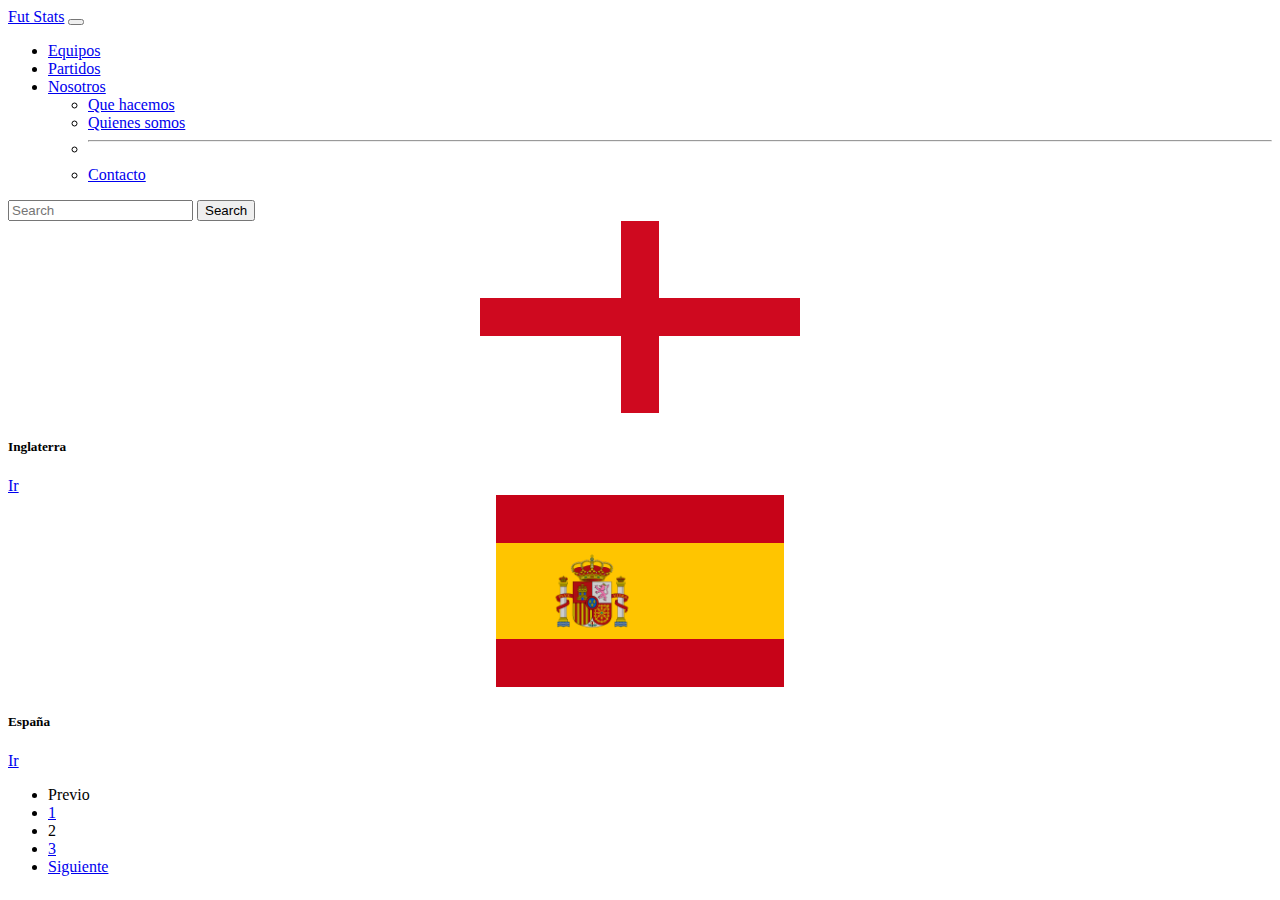
<file: teams.html>
<!DOCTYPE html>
<html lang="en">

<head>
    <meta charset="UTF-8">
    <meta http-equiv="X-UA-Compatible" content="IE=edge">
    <meta name="viewport" content="width=device-width, initial-scale=1.0">
    <link href="https://cdn.jsdelivr.net/npm/bootstrap@5.1.3/dist/css/bootstrap.min.css" rel="stylesheet"
        integrity="sha384-1BmE4kWBq78iYhFldvKuhfTAU6auU8tT94WrHftjDbrCEXSU1oBoqyl2QvZ6jIW3" crossorigin="anonymous">
    <link rel="stylesheet" href="styles.css">
    <title>Fut Stats</title>
</head>

<body>
    <nav class="navbar navbar-expand-md navbar-light bg-light">
        <div class="container-fluid">
            <a class="navbar-brand" href="index.html">Fut Stats</a>
            <button class="navbar-toggler" type="button" data-bs-toggle="collapse"
                data-bs-target="#navbarSupportedContent" aria-controls="navbarSupportedContent" aria-expanded="false"
                aria-label="Toggle navigation">
                <span class="navbar-toggler-icon"></span>
            </button>
            <div class="collapse navbar-collapse" id="navbarSupportedContent">
                <ul class="navbar-nav me-auto mb-2 mb-lg-0">
                    <li class="nav-item">
                        <a class="nav-link active" aria-current="page" href="#">Equipos</a>
                    </li>
                    <li class="nav-item">
                        <a class="nav-link" href="games.html">Partidos</a>
                    </li>
                    <li class="nav-item dropdown">
                        <a class="nav-link dropdown-toggle" href="#" id="navbarDropdown" role="button"
                            data-bs-toggle="dropdown" aria-expanded="false">
                            Nosotros
                        </a>
                        <ul class="dropdown-menu" aria-labelledby="navbarDropdown">
                            <li><a class="dropdown-item" href="./us.html">Que hacemos</a></li>
                            <li><a class="dropdown-item" href="./us.html">Quienes somos</a></li>
                            <li>
                                <hr class="dropdown-divider">
                            </li>
                            <li><a class="dropdown-item" href="./us.html">Contacto</a></li>
                        </ul>
                    </li>
                </ul>
                <form class="d-flex">
                    <input class="form-control me-2" type="search" placeholder="Search" aria-label="Search">
                    <button class="btn btn-outline-success" type="submit">Search</button>
                </form>
            </div>
        </div>
    </nav>
    <div class="row p-3">

        <div class="col-sm-3">
            <div class="card">
                <img src="./img/england.png" class="card-img-top" alt="England flag" height="10%">
                <div class="card-body">
                    <h5 class="card-title">Inglaterra</h5>
                    <a href="teams/england.html" class="btn btn-primary">Ir</a>
                </div>
            </div>
        </div>

        <div class="col-sm-3">
            <div class="card">
                <img src="./img/spain.png" class="card-img-top" alt="Spain flag" height="250">
                <div class="card-body">
                    <h5 class="card-title">España</h5>
                    <a href="#" class="btn btn-primary disabled">Ir</a>
                </div>
            </div>
        </div>


    </div>
    <div class="row p-3">

        <nav aria-label="Paginas">
            <ul class="pagination">
                <li class="page-item disabled">
                    <span class="page-link">Previo</span>
                </li>
                <li class="page-item active" aria-current="page"><a class="page-link" href="#">1</a></li>
                <li class="page-item">
                    <span class="page-link">2</span>
                </li>
                <li class="page-item"><a class="page-link" href="#">3</a></li>
                <li class="page-item disabled">
                    <a class="page-link" href="#">Siguiente</a>
                </li>
            </ul>
        </nav>
    </div>
    </div>

    <script src="https://cdn.jsdelivr.net/npm/bootstrap@5.1.3/dist/js/bootstrap.bundle.min.js"
        integrity="sha384-ka7Sk0Gln4gmtz2MlQnikT1wXgYsOg+OMhuP+IlRH9sENBO0LRn5q+8nbTov4+1p"
        crossorigin="anonymous"></script>
</body>

</html>
</file>
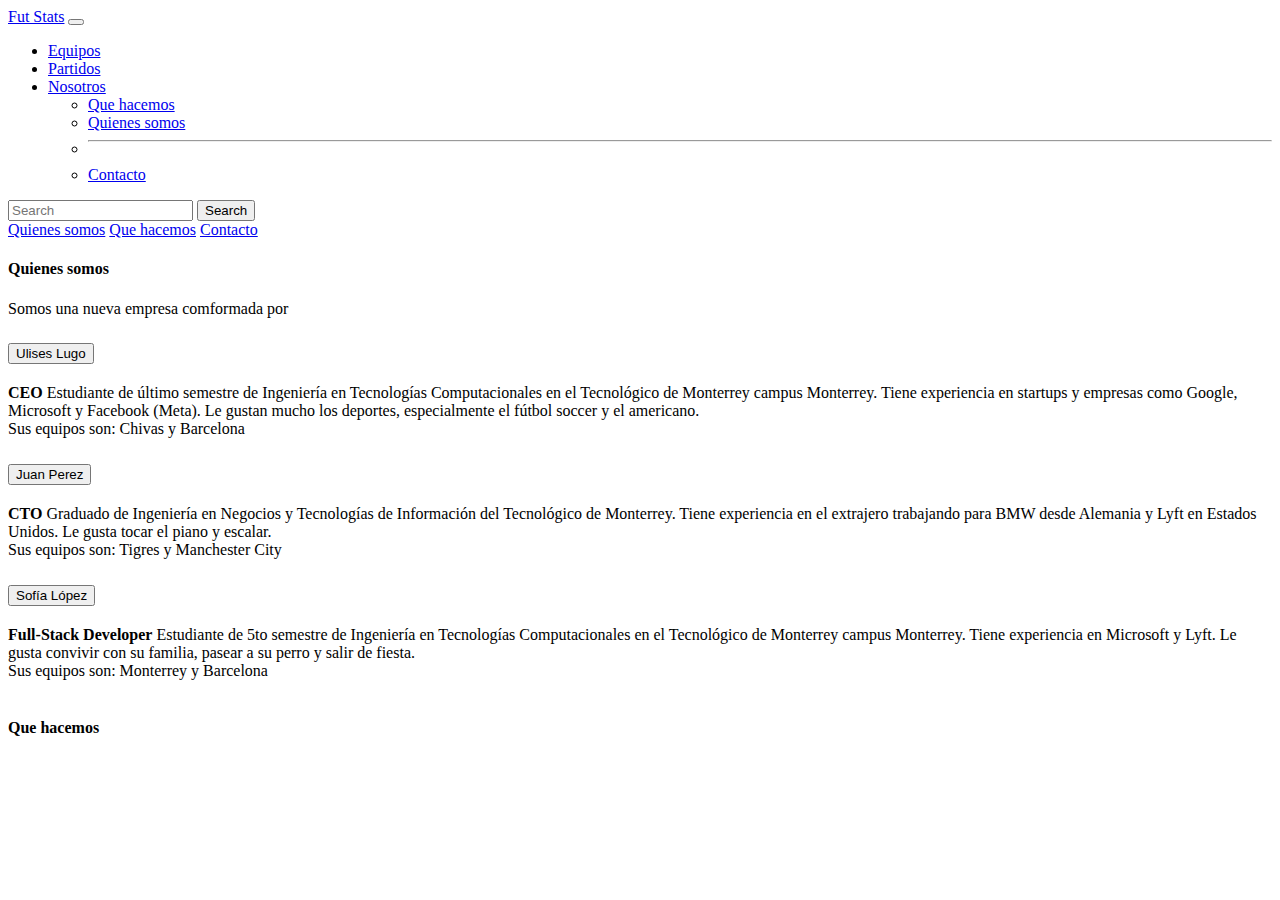
<file: us.html>
<!DOCTYPE html>
<html lang="en">

<head>
    <meta charset="UTF-8">
    <meta http-equiv="X-UA-Compatible" content="IE=edge">
    <meta name="viewport" content="width=device-width, initial-scale=1.0">
    <link href="https://cdn.jsdelivr.net/npm/bootstrap@5.1.3/dist/css/bootstrap.min.css" rel="stylesheet"
        integrity="sha384-1BmE4kWBq78iYhFldvKuhfTAU6auU8tT94WrHftjDbrCEXSU1oBoqyl2QvZ6jIW3" crossorigin="anonymous">
    <title>Fut Stats</title>
</head>

<body>
    <nav class="navbar navbar-expand-md navbar-light bg-light">
        <div class="container-fluid">
            <a class="navbar-brand" href="index.html" aria-current="page">Fut Stats</a>
            <button class="navbar-toggler" type="button" data-bs-toggle="collapse"
                data-bs-target="#navbarSupportedContent" aria-controls="navbarSupportedContent" aria-expanded="false"
                aria-label="Toggle navigation">
                <span class="navbar-toggler-icon"></span>
            </button>
            <div class="collapse navbar-collapse" id="navbarSupportedContent">
                <ul class="navbar-nav me-auto mb-2 mb-lg-0">
                    <li class="nav-item">
                        <a class="nav-link" href="teams.html">Equipos</a>
                    </li>
                    <li class="nav-item">
                        <a class="nav-link" href="games.html">Partidos</a>
                    </li>
                    <li class="nav-item dropdown">
                        <a class="nav-link dropdown-toggle" href="#" id="navbarDropdown" role="button"
                            data-bs-toggle="dropdown" aria-expanded="false">
                            Nosotros
                        </a>
                        <ul class="dropdown-menu" aria-labelledby="navbarDropdown">
                            <li><a class="dropdown-item" href="./us.html">Que hacemos</a></li>
                            <li><a class="dropdown-item" href="./us.html">Quienes somos</a></li>
                            <li>
                                <hr class="dropdown-divider">
                            </li>
                            <li><a class="dropdown-item" href="./us.html">Contacto</a></li>
                        </ul>
                    </li>
                </ul>
                <form class="d-flex">
                    <input class="form-control me-2" type="search" placeholder="Search" aria-label="Search">
                    <button class="btn btn-outline-success" type="submit">Search</button>
                </form>
            </div>
        </div>
    </nav>
    <div class="row p-3">
        <div class="col-4">

            <div id="list-example" class="list-group">
                <a class="list-group-item list-group-item-action" href="#list-item-1">Quienes somos</a>
                <a class="list-group-item list-group-item-action" href="#list-item-2">Que hacemos</a>
                <a class="list-group-item list-group-item-action" href="#list-item-3">Contacto</a>
            </div>
        </div>

        <div class="col-8" style="height:500px;overflow-y: scroll;" data-bs-spy="scroll" data-bs-target="#list-example"
            data-bs-offset="0" class="scrollspy-example" tabindex="0">
            <h4 id="list-item-1">Quienes somos</h4>
            <p> Somos una nueva empresa comformada por</p>
            <div class="accordion" id="accordionPanelsStayOpenExample">
                <div class="accordion-item">
                    <h2 class="accordion-header" id="panelsStayOpen-headingOne">
                        <button class="accordion-button" type="button" data-bs-toggle="collapse"
                            data-bs-target="#panelsStayOpen-collapseOne" aria-expanded="true"
                            aria-controls="panelsStayOpen-collapseOne">
                            Ulises Lugo
                        </button>
                    </h2>
                    <div id="panelsStayOpen-collapseOne" class="accordion-collapse collapse show"
                        aria-labelledby="panelsStayOpen-headingOne">
                        <div class="accordion-body">
                            <strong>CEO</strong> Estudiante de último semestre de Ingeniería en Tecnologías
                            Computacionales
                            en el Tecnológico de Monterrey campus Monterrey. Tiene experiencia en startups y empresas
                            como
                            Google, Microsoft y Facebook (Meta). Le gustan mucho los deportes, especialmente el fútbol
                            soccer
                            y el americano. <br>
                            Sus equipos son: Chivas y Barcelona
                        </div>
                    </div>
                </div>
                <div class="accordion-item">
                    <h2 class="accordion-header" id="panelsStayOpen-headingTwo">
                        <button class="accordion-button collapsed" type="button" data-bs-toggle="collapse"
                            data-bs-target="#panelsStayOpen-collapseTwo" aria-expanded="false"
                            aria-controls="panelsStayOpen-collapseTwo">
                            Juan Perez
                        </button>
                    </h2>
                    <div id="panelsStayOpen-collapseTwo" class="accordion-collapse collapse"
                        aria-labelledby="panelsStayOpen-headingTwo">
                        <div class="accordion-body">
                            <strong>CTO</strong> Graduado de Ingeniería en Negocios y Tecnologías de Información del
                            Tecnológico de Monterrey. Tiene experiencia en el extrajero trabajando para BMW desde
                            Alemania y
                            Lyft en Estados Unidos. Le gusta tocar el piano y escalar.
                            <br>
                            Sus equipos son: Tigres y Manchester City
                        </div>
                    </div>
                </div>
                <div class="accordion-item">
                    <h2 class="accordion-header" id="panelsStayOpen-headingThree">
                        <button class="accordion-button collapsed" type="button" data-bs-toggle="collapse"
                            data-bs-target="#panelsStayOpen-collapseThree" aria-expanded="false"
                            aria-controls="panelsStayOpen-collapseThree">
                            Sofía López
                        </button>
                    </h2>
                    <div id="panelsStayOpen-collapseThree" class="accordion-collapse collapse"
                        aria-labelledby="panelsStayOpen-headingThree">
                        <div class="accordion-body">
                            <strong>Full-Stack Developer</strong> Estudiante de 5to semestre de Ingeniería en
                            Tecnologías
                            Computacionales en el Tecnológico de Monterrey campus Monterrey. Tiene experiencia en
                            Microsoft y
                            Lyft. Le gusta convivir con su familia, pasear a su perro y salir de fiesta.
                            <br>
                            Sus equipos son: Monterrey y Barcelona
                        </div>
                    </div>
                </div>
            </div>
            <br>
            <h4 id="list-item-2">Que hacemos</h4>
            <p> Nos encargamos de proporcionar al usuario las estadisticas completas del mundo del fútbol.
                <br>
                Esto incluye el seguimiento de partidos en vivo y la información de los equipos.
            </p>
            <h4 id="list-item-3">Contacto</h4>
            <p>Déjanos un mensaje en el espacio de abajo</p>

            <form>
                <div class="mb-3">
                    <label for="correo" class="form-label">Correo Electrónico</label>
                    <input type="email" class="form-control" id="correo" placeholder="hola@ejemplo.com">
                </div>
                <div class="mb-3">
                    <label for="exampleFormControlTextarea1" class="form-label">Example textarea</label>
                    <textarea class="form-control" id="exampleFormControlTextarea1" rows="3"></textarea>
                </div>
                <br>
                <button class="btn btn-outline-primary" type="submit">Search</button>
            </form>
        </div>
    </div>

    <script src="https://cdn.jsdelivr.net/npm/bootstrap@5.1.3/dist/js/bootstrap.bundle.min.js"
        integrity="sha384-ka7Sk0Gln4gmtz2MlQnikT1wXgYsOg+OMhuP+IlRH9sENBO0LRn5q+8nbTov4+1p"
        crossorigin="anonymous"></script>
</body>

</html>
</file>
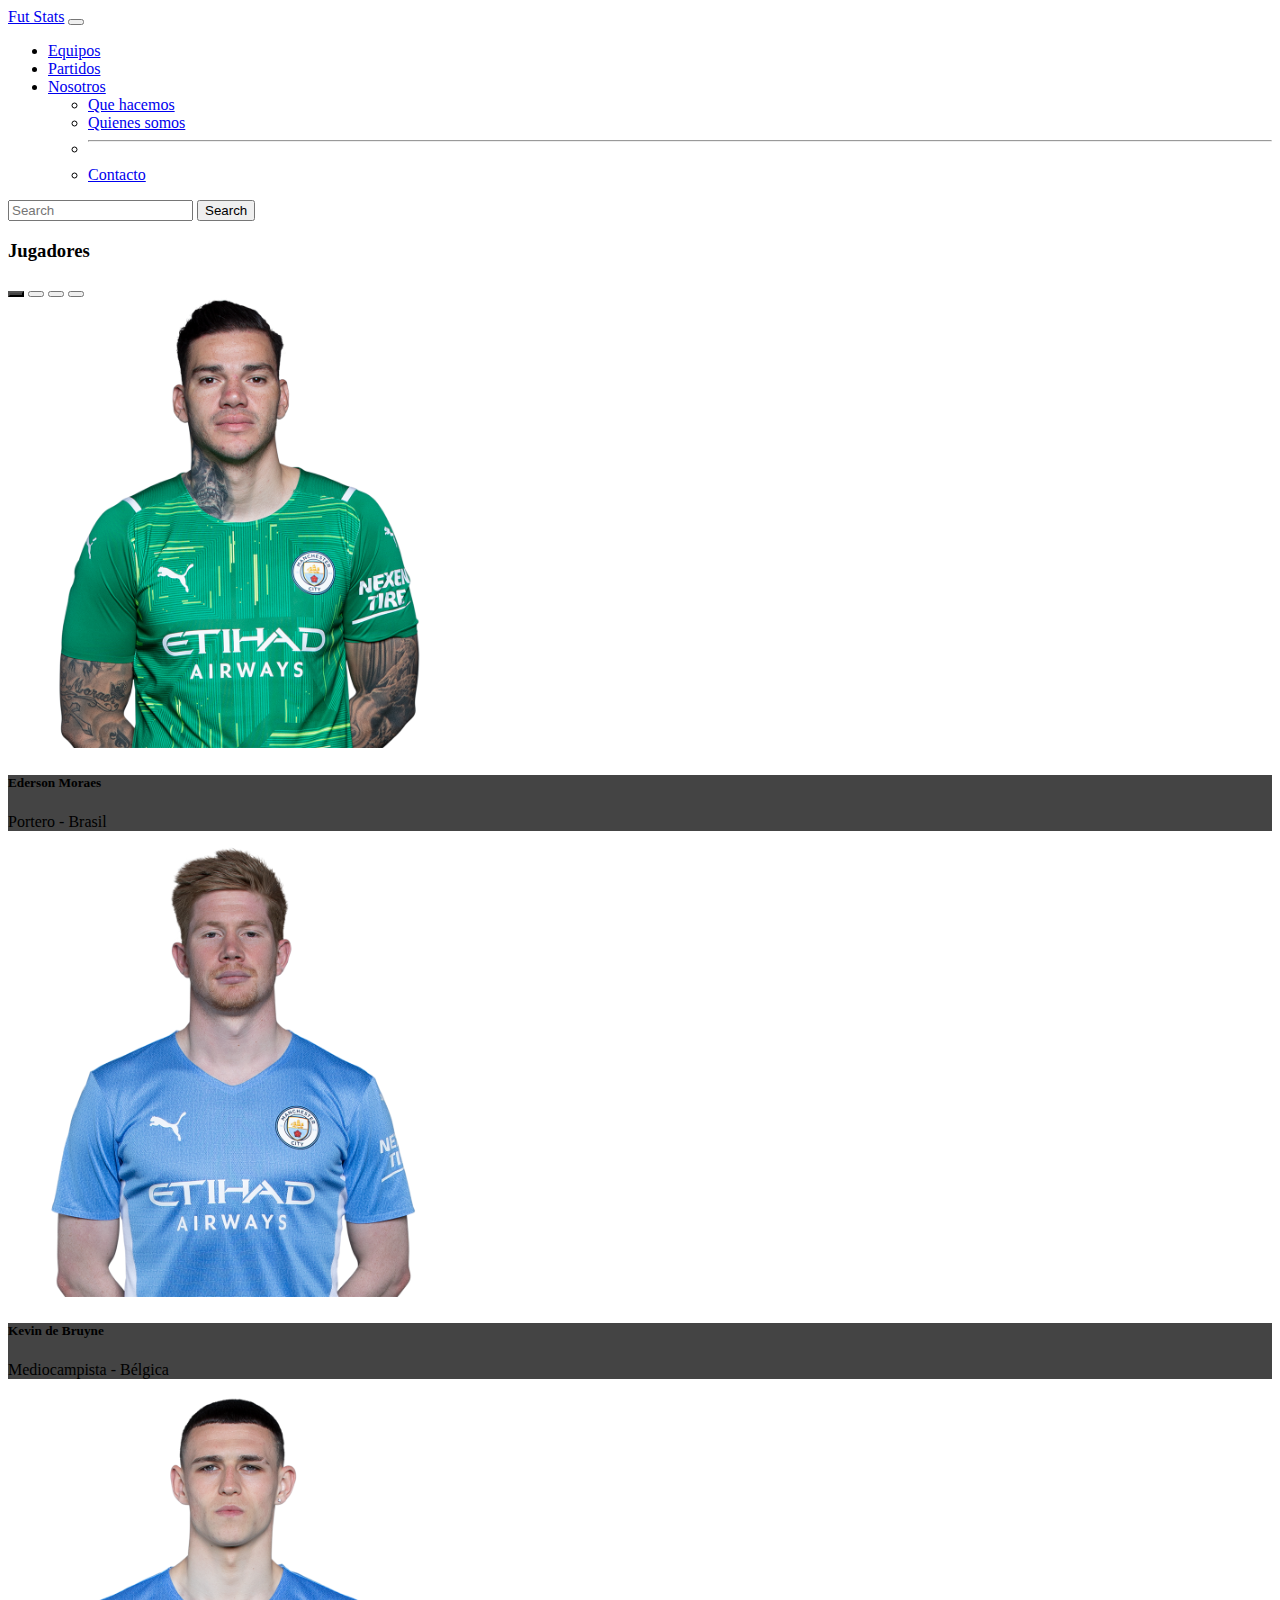
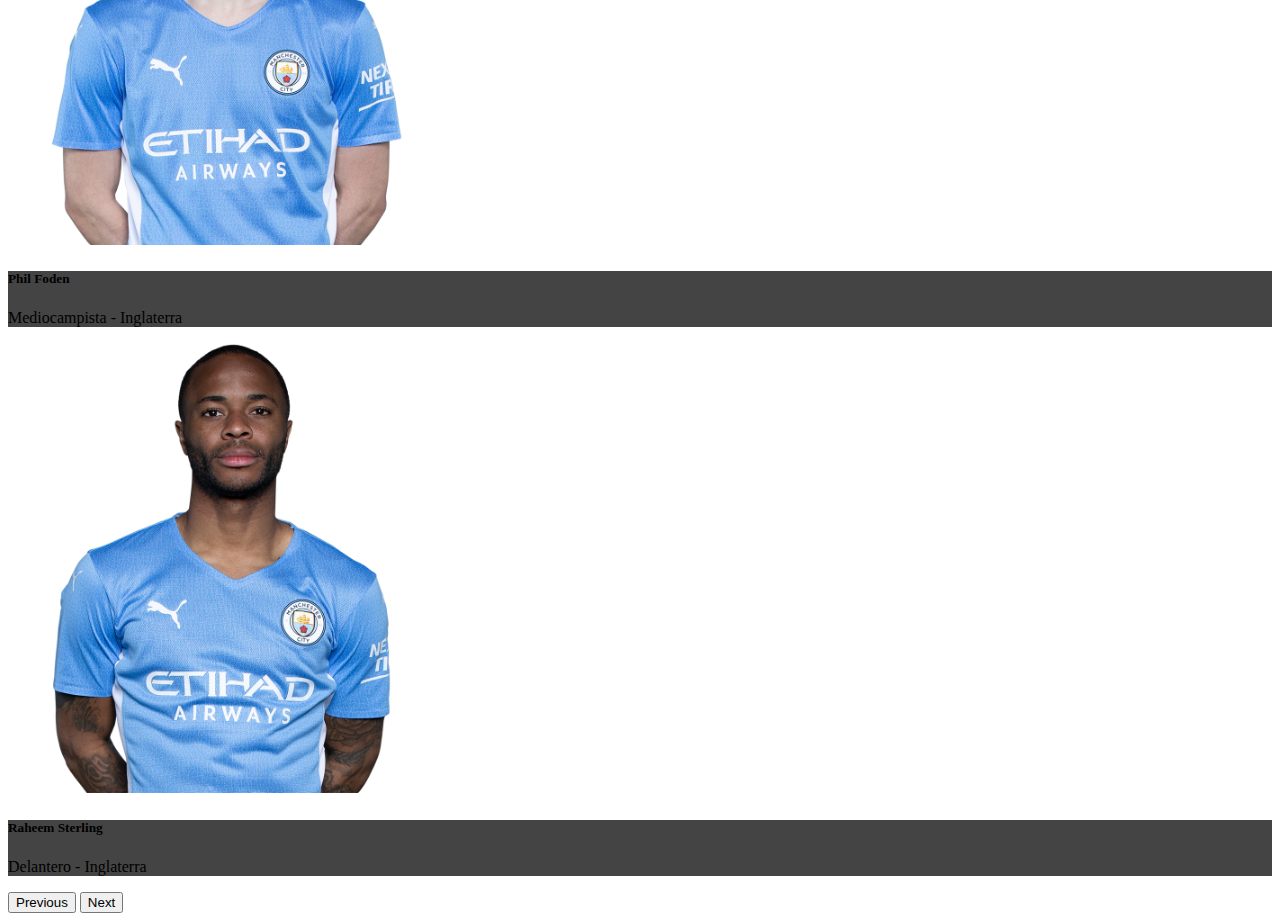
<file: teams/city.html>
<!DOCTYPE html>
<html lang="en">

<head>
    <meta charset="UTF-8">
    <meta http-equiv="X-UA-Compatible" content="IE=edge">
    <meta name="viewport" content="width=device-width, initial-scale=1.0">
    <link href="https://cdn.jsdelivr.net/npm/bootstrap@5.1.3/dist/css/bootstrap.min.css" rel="stylesheet"
        integrity="sha384-1BmE4kWBq78iYhFldvKuhfTAU6auU8tT94WrHftjDbrCEXSU1oBoqyl2QvZ6jIW3" crossorigin="anonymous">
    <link rel="stylesheet" href="./../styles.css">
    <title>Fut Stats</title>
</head>

<body>
    <nav class="navbar navbar-expand-md navbar-light bg-light">
        <div class="container-fluid">
            <a class="navbar-brand" href="./../index.html">Fut Stats</a>
            <button class="navbar-toggler" type="button" data-bs-toggle="collapse"
                data-bs-target="#navbarSupportedContent" aria-controls="navbarSupportedContent" aria-expanded="false"
                aria-label="Toggle navigation">
                <span class="navbar-toggler-icon"></span>
            </button>
            <div class="collapse navbar-collapse" id="navbarSupportedContent">
                <ul class="navbar-nav me-auto mb-2 mb-lg-0">
                    <li class="nav-item">
                        <a class="nav-link active" aria-current="page" href="./../teams.html">Equipos</a>
                    </li>
                    <li class="nav-item">
                        <a class="nav-link" href="./../games.html">Partidos</a>
                    </li>
                    <li class="nav-item dropdown">
                        <a class="nav-link dropdown-toggle" href="#" id="navbarDropdown" role="button"
                            data-bs-toggle="dropdown" aria-expanded="false">
                            Nosotros
                        </a>
                        <ul class="dropdown-menu" aria-labelledby="navbarDropdown">
                            <li><a class="dropdown-item" href="./../us.html">Que hacemos</a></li>
                            <li><a class="dropdown-item" href="./../us.html">Quienes somos</a></li>
                            <li>
                                <hr class="dropdown-divider">
                            </li>
                            <li><a class="dropdown-item" href="./../us.html">Contacto</a></li>
                        </ul>
                    </li>
                </ul>
                <form class="d-flex">
                    <input class="form-control me-2" type="search" placeholder="Search" aria-label="Search">
                    <button class="btn btn-outline-success" type="submit">Search</button>
                </form>
            </div>
        </div>
    </nav>
    <div class="row p-4">
        <h3>Jugadores</h3>
        <div id="carouselExampleCaptions" class="carousel slide" data-bs-ride="carousel">
            <div class="carousel-indicators">
              <button type="button" data-bs-target="#carouselExampleCaptions" data-bs-slide-to="0" class="active" aria-current="true" aria-label="Slide 1"></button>
              <button type="button" data-bs-target="#carouselExampleCaptions" data-bs-slide-to="1" aria-label="Slide 2"></button>
              <button type="button" data-bs-target="#carouselExampleCaptions" data-bs-slide-to="2" aria-label="Slide 3"></button>
              <button type="button" data-bs-target="#carouselExampleCaptions" data-bs-slide-to="3" aria-label="Slide 4"></button>
            </div>
            <div class="carousel-inner">
              <div class="carousel-item active">
                <img src="./../img/ederson.png" class="d-block w-100" alt="...">
                <div class="carousel-caption d-none d-md-block">
                  <h5>Ederson Moraes</h5>
                  <p>Portero - Brasil</p>
                </div>
              </div>
              <div class="carousel-item">
                <img src="./../img/debruyne.png" class="d-block w-100" alt="...">
                <div class="carousel-caption d-none d-md-block">
                  <h5>Kevin de Bruyne</h5>
                  <p>Mediocampista - Bélgica</p>
                </div>
              </div>
              <div class="carousel-item">
                <img src="./../img/foden.png" class="d-block w-100" alt="...">
                <div class="carousel-caption d-none d-md-block">
                  <h5>Phil Foden</h5>
                  <p>Mediocampista - Inglaterra</p>
                </div>
              </div>
              <div class="carousel-item">
                <img src="./../img/sterling.png" class="d-block w-100" alt="...">
                <div class="carousel-caption d-none d-md-block">
                  <h5>Raheem Sterling</h5>
                  <p>Delantero - Inglaterra</p>
                </div>
              </div>
            </div>
            <button class="carousel-control-prev" type="button" data-bs-target="#carouselExampleCaptions" data-bs-slide="prev">
              <span class="carousel-control-prev-icon" aria-hidden="true"></span>
              <span class="visually-hidden">Previous</span>
            </button>
            <button class="carousel-control-next" type="button btn-secondary" data-bs-target="#carouselExampleCaptions" data-bs-slide="next">
              <span class="carousel-control-next-icon" aria-hidden="true"></span>
              <span class="visually-hidden">Next</span>
            </button>
          </div>
        
    </div>
</div>

    <script src="https://cdn.jsdelivr.net/npm/bootstrap@5.1.3/dist/js/bootstrap.bundle.min.js"
        integrity="sha384-ka7Sk0Gln4gmtz2MlQnikT1wXgYsOg+OMhuP+IlRH9sENBO0LRn5q+8nbTov4+1p"
        crossorigin="anonymous"></script>
</body>

</html>
</file>
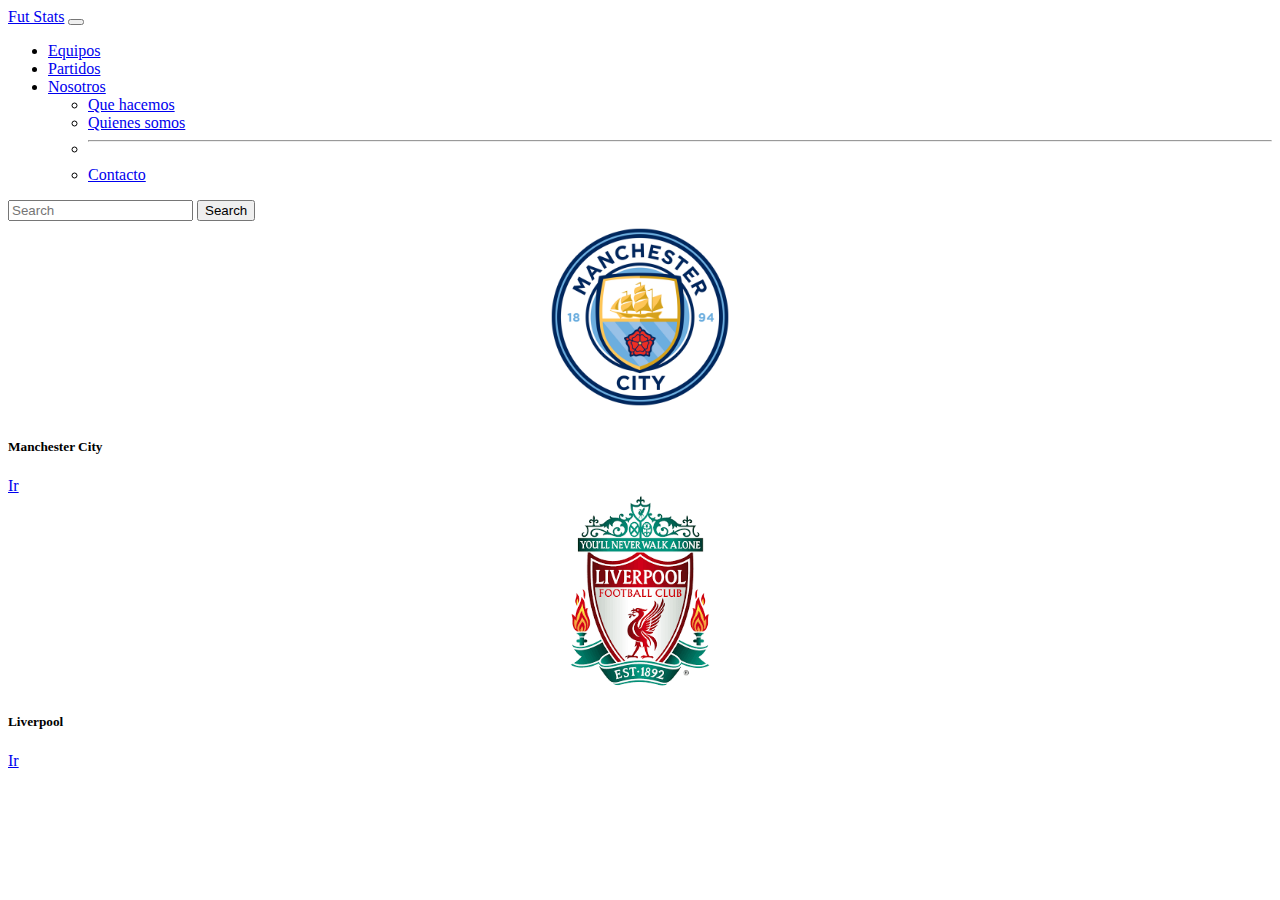
<file: teams/england.html>
<!DOCTYPE html>
<html lang="en">

<head>
    <meta charset="UTF-8">
    <meta http-equiv="X-UA-Compatible" content="IE=edge">
    <meta name="viewport" content="width=device-width, initial-scale=1.0">
    <link href="https://cdn.jsdelivr.net/npm/bootstrap@5.1.3/dist/css/bootstrap.min.css" rel="stylesheet"
        integrity="sha384-1BmE4kWBq78iYhFldvKuhfTAU6auU8tT94WrHftjDbrCEXSU1oBoqyl2QvZ6jIW3" crossorigin="anonymous">
    <link rel="stylesheet" href="./../styles.css">
    <title>Fut Stats</title>
</head>

<body>
    <nav class="navbar navbar-expand-md navbar-light bg-light">
        <div class="container-fluid">
            <a class="navbar-brand" href="./../index.html">Fut Stats</a>
            <button class="navbar-toggler" type="button" data-bs-toggle="collapse"
                data-bs-target="#navbarSupportedContent" aria-controls="navbarSupportedContent" aria-expanded="false"
                aria-label="Toggle navigation">
                <span class="navbar-toggler-icon"></span>
            </button>
            <div class="collapse navbar-collapse" id="navbarSupportedContent">
                <ul class="navbar-nav me-auto mb-2 mb-lg-0">
                    <li class="nav-item">
                        <a class="nav-link active" aria-current="page" href="./../teams.html">Equipos</a>
                    </li>
                    <li class="nav-item">
                        <a class="nav-link" href="./../games.html">Partidos</a>
                    </li>
                    <li class="nav-item dropdown">
                        <a class="nav-link dropdown-toggle" href="#" id="navbarDropdown" role="button"
                            data-bs-toggle="dropdown" aria-expanded="false">
                            Nosotros
                        </a>
                        <ul class="dropdown-menu" aria-labelledby="navbarDropdown">
                            <li><a class="dropdown-item" href="./../us.html">Que hacemos</a></li>
                            <li><a class="dropdown-item" href="./../us.html">Quienes somos</a></li>
                            <li>
                                <hr class="dropdown-divider">
                            </li>
                            <li><a class="dropdown-item" href="./../us.html">Contacto</a></li>
                        </ul>
                    </li>
                </ul>
                <form class="d-flex">
                    <input class="form-control me-2" type="search" placeholder="Search" aria-label="Search">
                    <button class="btn btn-outline-success" type="submit">Search</button>
                </form>
            </div>
        </div>
    </nav>
    <div class="row p-3">

        <div class="col-sm-3">
            <div class="card">
                <img src="./../img/city.png" class="card-img-top" alt="Manchester City FC flag" >
                <div class="card-body">
                    <h5 class="card-title">Manchester City</h5>
                    <a href="./city.html" class="btn btn-primary">Ir</a>
                </div>
            </div>
        </div>

        <div class="col-sm-3">
            <div class="card">
                <img src="./../img/liverpool.png" class="card-img-top" alt="Liverpool FC flag">
                <div class="card-body">
                    <h5 class="card-title">Liverpool</h5>
                    <a href="#" class="btn btn-primary disabled">Ir</a>
                </div>
            </div>
        </div>
    </div>
</div>

    <script src="https://cdn.jsdelivr.net/npm/bootstrap@5.1.3/dist/js/bootstrap.bundle.min.js"
        integrity="sha384-ka7Sk0Gln4gmtz2MlQnikT1wXgYsOg+OMhuP+IlRH9sENBO0LRn5q+8nbTov4+1p"
        crossorigin="anonymous"></script>
</body>

</html>
</file>
<file: styles.css>
.card-img-top {
    width: 100%;
    height: 15vw;
    object-fit: contain;
}

.carousel-indicators li {
    background-color: #999 !important;
    background-color: rgba(70,70,70,.25) !important;
}
  
.carousel-indicators .active {
    background-color: #444 !important;
}

.carousel-control-next-icon ,
.carousel-control-prev-icon ,
.carousel-caption {
    
    background-color: #444 !important;
}

.carousel .carousel-item img {
    object-fit: contain;
    object-position: center;
    height: 50vh;
    overflow: hidden;
  }
</file>
